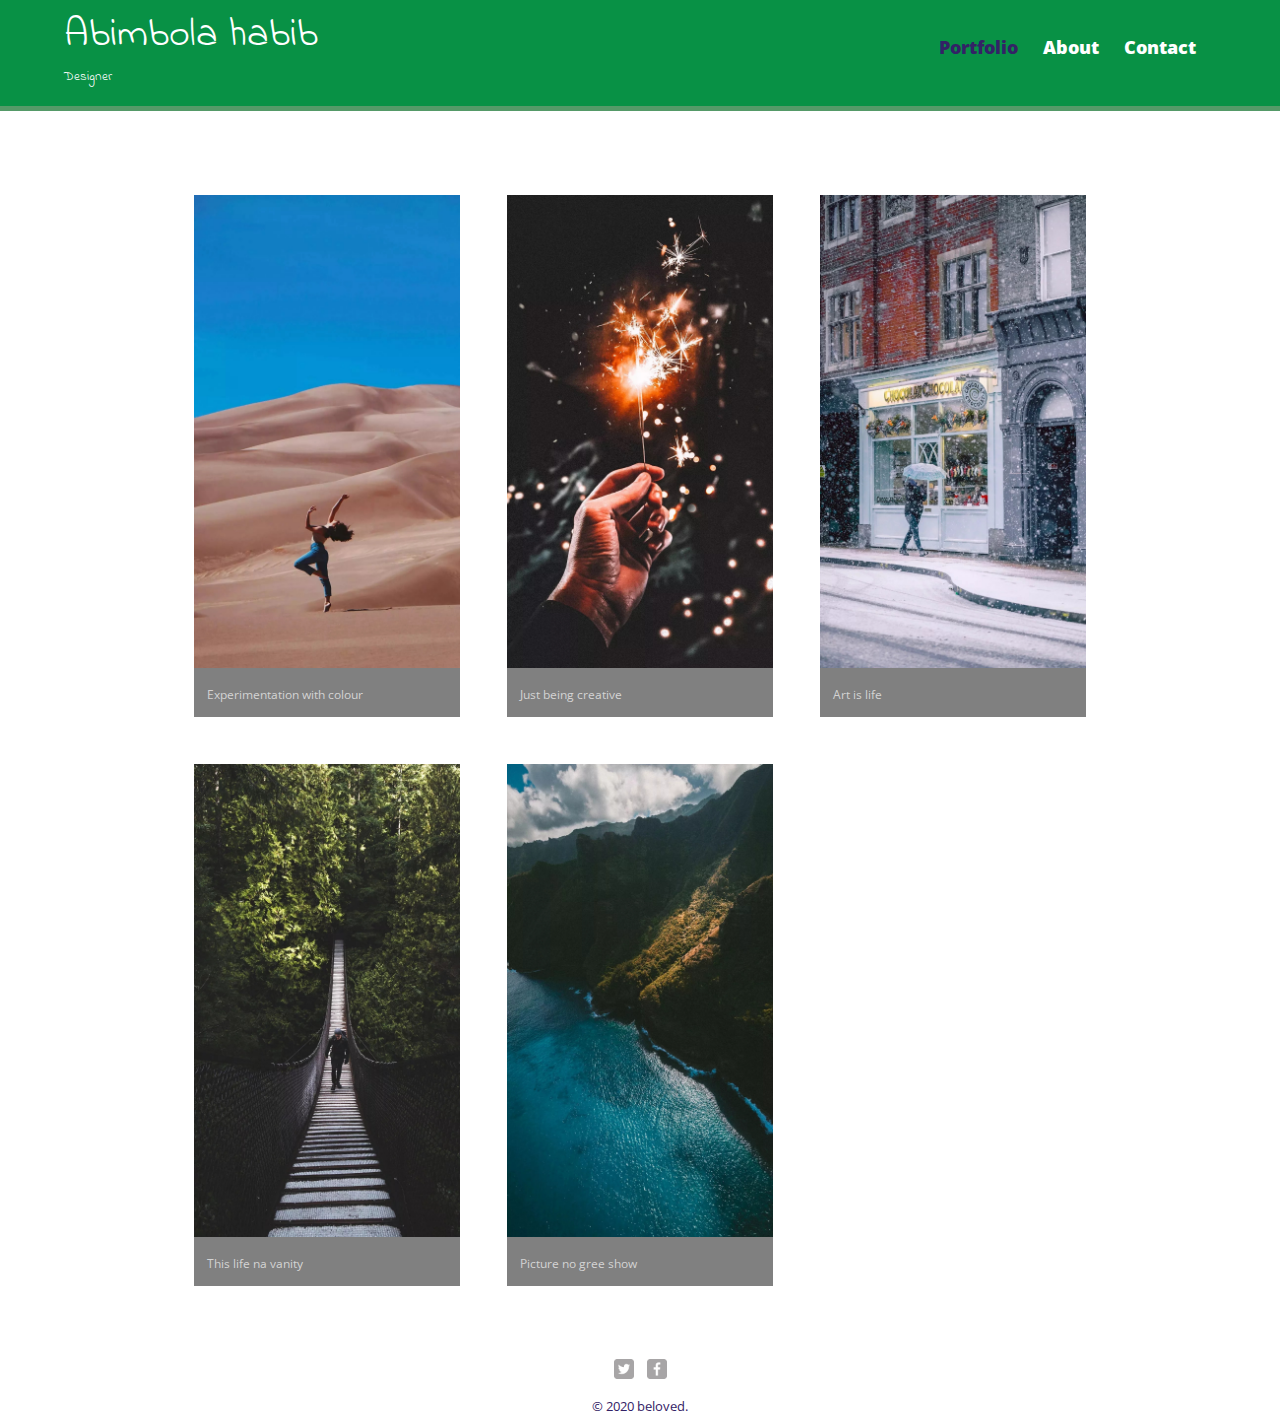
<file: Index.html>
<!DOCTYPE html>
<html>
    <head>
        <meta charset="utf-8">
        <title> habib  | designer</title>
        <link rel=stylesheet href="css/normalize.css">
        <link href="https://fonts.googleapis.com/css?family=Indie+Flower|Open+Sans:400,400i,600&display=swap" rel="stylesheet"> 
        <link rel=stylesheet href="css/main.css">
        <link rel=stylesheet href="css/responsive.css">
        <meta name="viewport" content="width=device-width, intial-scale=1.0">
    </head>
    <body>
        <header> 
            <a href="index.html" id="logo">
               <h1>Abimbola habib</h1>
               <h2>Designer</h2>
            </a>
            <nav>
                <ul>
                    <li><a href="index.html" class="selected">Portfolio</a></li>
                     <li><a href="about.html"> About</a></li>   
                     <li><a href="contact.html">Contact</a></li>         
                </ul>
            </nav>
        </header>
        <div id="wrapper">
         <section>
        <ul id="gallery">
            <li>
                <a href="img/004">
                <img src="img/004.jpg" alt=""/>
                <p>Experimentation with colour</p>
            </a>
            </li>
            <li>
                <a href="img/008">
                    <img src="img/008.jpg" alt=""/>
                    <p>Just being creative</p>
            </a>
            </li>
            <li>
                <a href="img/002">
                    <img src="img/002.jpg" alt=""/>
                    <p>Art is life</p>
            </a>
            </li>
            <li>
                <a href="img/003">
                    <img src="img/003.jpg" alt=""/>
                    <p>This life na vanity</p>
            </a>
            </li>
            <li>
                <a href="img/010">
                    <img src="img/010.jpg" alt=""/>
                    <p>Picture no gree show</p>
            </a>
            </li>
            
        </ul>
        </section>
        <footer>
            <a href="http://twitter.com/onaolamipo_"><img src="img/twitter-wrap.png" alt="twitter logo" class="social icon"></a>
            <a/a><img src="img/facebook-wrap.png"  alt="facebook logo" class="social icon"></a>
            <p>&copy; 2020 beloved.</p>
        </footer>
    </div>
     </body>
</html>
</file>
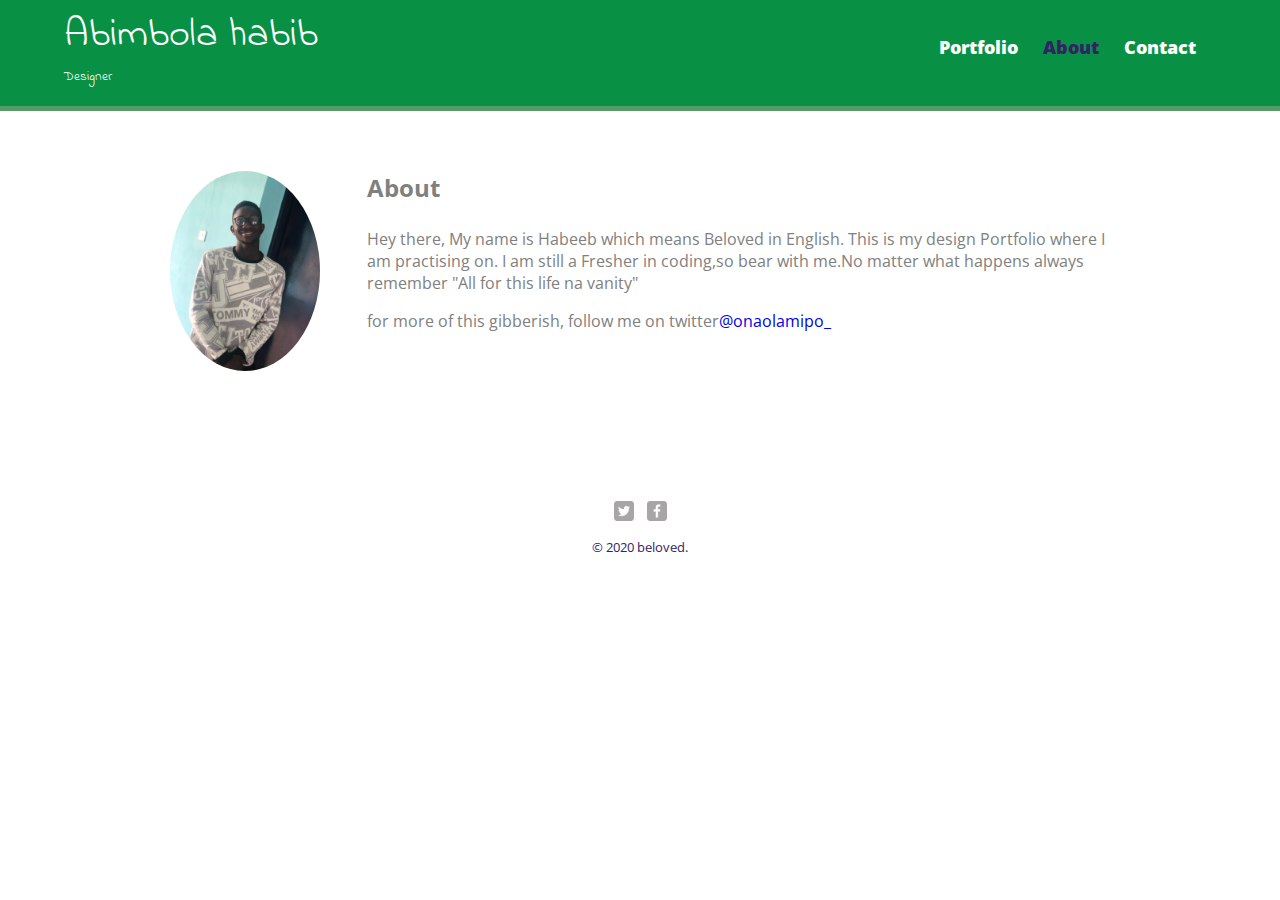
<file: about.html>
<!DOCTYPE html>
<html>
    <head>
        <meta charset="utf-8">
        <title> habib  | designer</title>
        <link rel=stylesheet href="css/normalize.css">
        <link href="https://fonts.googleapis.com/css?family=Indie+Flower|Open+Sans:400,400i,600&display=swap" rel="stylesheet"> 
        <link rel=stylesheet href="css/main.css">
        <link rel=stylesheet href="css/responsive.css">
        <meta name="viewport" content="width=device-width, intial-scale=1.0">
    </head>
    <body>
        <header> 
            <a href="index.html" id="logo">
               <h1>Abimbola habib</h1>
               <h2>Designer</h2>
            </a>
            <nav>
                <ul>
                    <li><a href="index.html" >Portfolio</a></li>
                     <li><a href="about.html"class="selected"> About</a></li>   
                     <li><a href="contact.html">Contact</a></li>         
                </ul>
            </nav>
        </header>
        <div id="wrapper">
         <section>
            <img src="img/beloved.jpg" alt="Photograph of beloved" class="profile-photo">
    <h3>About</h3>
 <p>Hey there, My name is Habeeb which means Beloved in English. This is my design Portfolio where I am practising on.
 I am still a Fresher in coding,so bear with me.No matter what happens always remember "All for this life na vanity"</p>
        <p>for more of this gibberish, follow me on twitter<a href="http://twitter.com/onaolamipo_">@onaolamipo_</a></p>

        </section>
        <footer>
            <a href="http://twitter.com/onaolamipo_"><img src="img/twitter-wrap.png" alt="twitter logo" class="social icon"></a>
            <a/a><img src="img/facebook-wrap.png"  alt="facebook logo" class="social icon"></a>
            <p>&copy; 2020 beloved.</p>
        </footer>
    </div>
     </body>
</html>
</file>
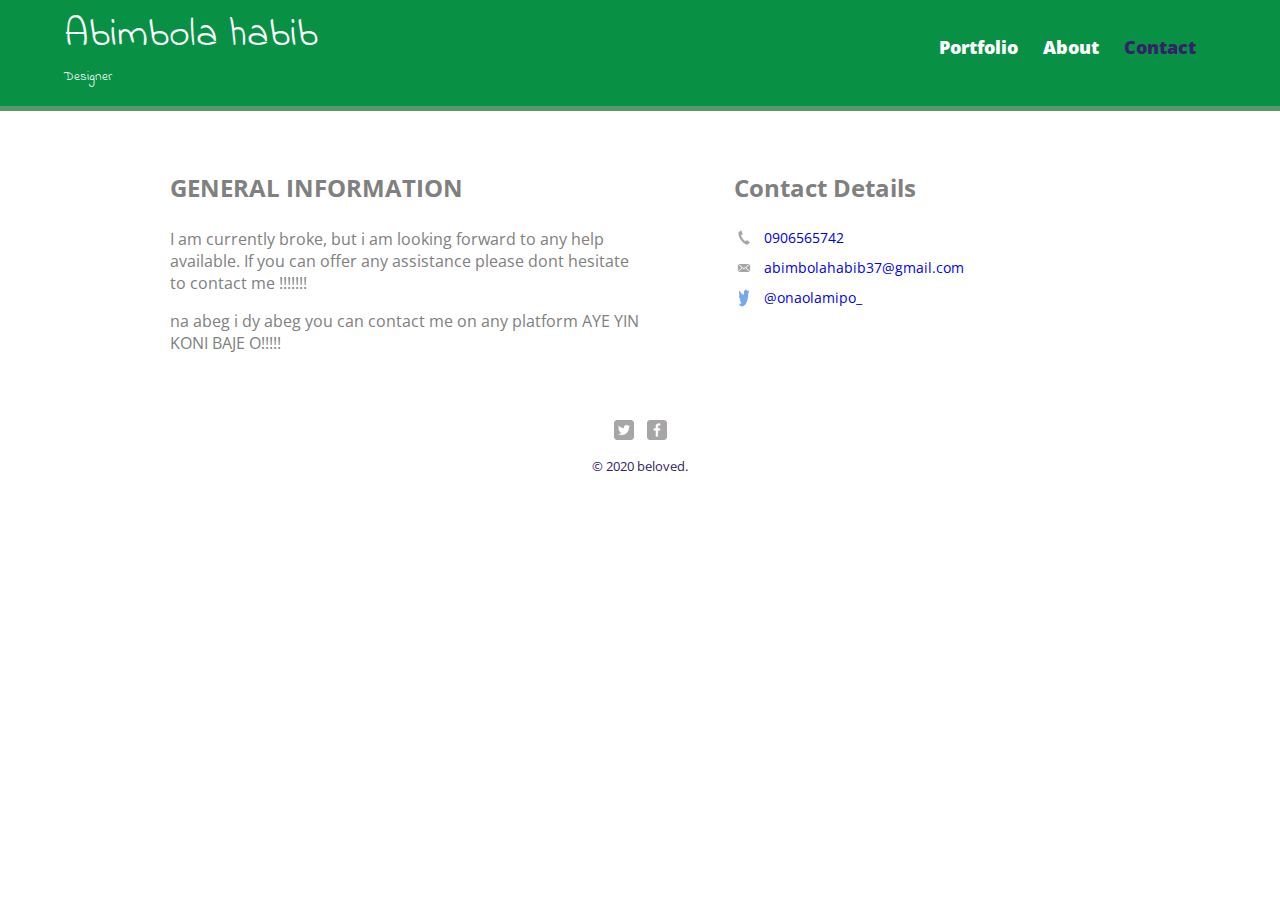
<file: contact.html>
<!DOCTYPE html>
<html>
    <head>
        <meta charset="utf-8">
        <title> habib  | designer</title>
        <link rel=stylesheet href="css/normalize.css">
        <link href="https://fonts.googleapis.com/css?family=Indie+Flower|Open+Sans:400,400i,600&display=swap" rel="stylesheet"> 
        <link rel=stylesheet href="css/main.css">
        <link rel=stylesheet href="css/responsive.css">
        <meta name="viewport" content="width=device-width, intial-scale=1.0">
    </head>
    <body>
        <header> 
            <a href="index.html" id="logo">
               <h1>Abimbola habib</h1>
               <h2>Designer</h2>
            </a>
            <nav>
                <ul>
                    <li><a href="index.html" >Portfolio</a></li>
                     <li><a href="about.html"> About</a></li>   
                     <li><a href="contact.html"class="selected">Contact</a></li>         
                </ul>
            </nav>
        </header>
        <div id="wrapper">
         <section id="primary">
           <h3>GENERAL INFORMATION</h3>
 <P>I am currently broke, but i am looking forward to any help available. If you can offer any assistance please dont hesitate to contact me !!!!!!!</P>
       <p>na abeg i dy abeg you can contact me on any platform AYE YIN KONI BAJE O!!!!!</p>
</section>
    <section id="secondary">
        <h3>Contact Details</h3>
        <ul class="contact-info">
        <li class="phone"><a href="tel:0906565742">0906565742</a></li>
        <li class="mail"><a href="mailto:abimbolahabib37@gmail.com">abimbolahabib37@gmail.com</a></li>
        <li class="twitter"><a href="http://twitter.com/intent/tweet?screen_name=onaolamipo_">@onaolamipo_</a></li>
    </ul>
    </section>
        <footer>
            <a href="http://twitter.com/onaolamipo_"><img src="img/twitter-wrap.png" alt="twitter logo" class="social icon"></a>
            <a/a><img src="img/facebook-wrap.png"  alt="facebook logo" class="social icon"></a>
            <p>&copy; 2020 beloved.</p>
        </footer>
    </div>
     </body>
</html>
</file>
<file: css/main.css>
/***********************
GENERAL
************************/
body{
    font-family:'Open Sans', sans-serif;
}

#wrapper  {
    max-width: 940px;
    margin:0 auto;
    padding:0 5%;
}
a     {
    text-decoration: none;
}
img  {
max-width: 100%;
}
h3 {
    margin: 0 0 1em 0;
    font-size:x-large;
}

/*********************
HEADING
**********************/

header{
    float: left;
    margin:0 0 30px 0;
    padding:5px 0 0 0;
    width: 100%;
}
#logo {
    text-align: center;
    margin: auto;
}
h1{
    font-family:'Indie Flower', cursive;
    margin: 15px  0;
    font-size: 1.85em;
    font-weight: normal ;
    line-height:0.8em;
}

h2{
    font-family:'Indie Flower', cursive;
    font-size: 0.85em;
    margin: auto;
    font-weight:normal;
}

/****************************
NAVIGATION***********************/
nav{
    text-align: center;
    padding: 10px;
    margin: 20px 0 0;
}

/****************************
FOOTER***********************/

footer{
    font-size:smaller;
    text-align:center;
    clear: both;
    padding-top: 50px;
    color: #332266;
}

footer a {
    width: 20px;
    height: 20px;
    margin: 0 5px;
    display: inline-block;

} 
 
/*********************
PAGE : PORTFOLIO
**********************/
#gallery {
    margin: 0;
    padding: 0%;
    list-style: none;
}
#gallery li {
    float: left;
    width: 45%;
    margin: 2.5%;
background-color: grey;
color: rgb(240, 255, 242);
}
#gallery li a p  {
    margin: 0%;
    padding: 5%;
    font-size: 0.75em;
    color: lightgray;

}

/*********************
PAGE: ABOUT
**********************/

.profile-photo {
    display: block;
    max-width: 150px;
    margin:0 auto 30px ;
    border-radius: 100%;
}

/*********************
PAGE: CONTACT
**********************/

.contact-info {
    list-style: none;
    padding: 0;
    margin: 0;
    font-size: 0.9em;
}

.contact-info a{
    display: block;
    min-height:20px ;
    background-repeat: no-repeat;
    background-size: 20px 20px;
    padding:0 0 0 30px;
    margin: 0 0 10px;
}

.contact-info li.phone a {
    background-image: url('../img/phone.png');
}

.contact-info li.mail a {
    background-image: url('../img/mail.png');
}

.contact-info li.twitter a {
    background-image: url('../img/twiter.png');
}


/****************************
COLORS***********************/

/* green header */
header{
    background-color: rgb(8, 145, 69);
}
/*logo text*/
h1, h2 {
    color:white;
}
/*nav background on mobile*/

nav{
    text-align:center;
    padding:10px 0;
    margin: 20px 0;
}

nav ul{
    list-style: none;
    margin:0 10px;
    padding: 0;
}

nav li{
    display:inline-block;
}

nav a {
    font-weight: 800;
    padding:15px 10px;
}
nav{
    background: #599a68;
}
/*nav link*/
nav a, nav a :visited {
    color: #fff;
}
/*selected nav link*/
nav a.selected, nav a:hover  {
color: #332266;
}
/*site body*/ 
body {
    background-color:white;
    color: grey;
}
</file>
<file: css/responsive.css>
@media screen and (min-width:480px){
/*********************
TWO COLUMN LAYOUT
**********************/

#primary{
    width:50%;
    float: left;
}

#secondary{
    width: 40%;
    float: right;
}


/*********************
PAGE: PORTFOLIO
**********************/
#gallery li{
    width: 28.3333%;
}
#gallery li:nth-child(4n) {
    clear: left;
}

/*********************
PAGE: ABOUT
**********************/

.profile-photo {
    float: left;
    margin: 0 5% 80px 0;
}
}

@media screen and (min-width:660px)  {
/*********************
HEADER
**********************/

nav {
    background: none;
    float: right;
    font-size: 1.125em;
    margin-right: 5%;
    text-align: right;
    width: 45%;
    }

    #logo {
        float: left;
        margin-left:5%;
        text-align: left;
        width: 45%;
    }

    h1{
       font-size: 2.5em; 
    }

    h2{
        font-size: 0.825em;
        margin-bottom: 20px;
    }

    header{
        border-bottom: 5px solid #559a68;
        margin-bottom: 60px;
    }
}
</file>
